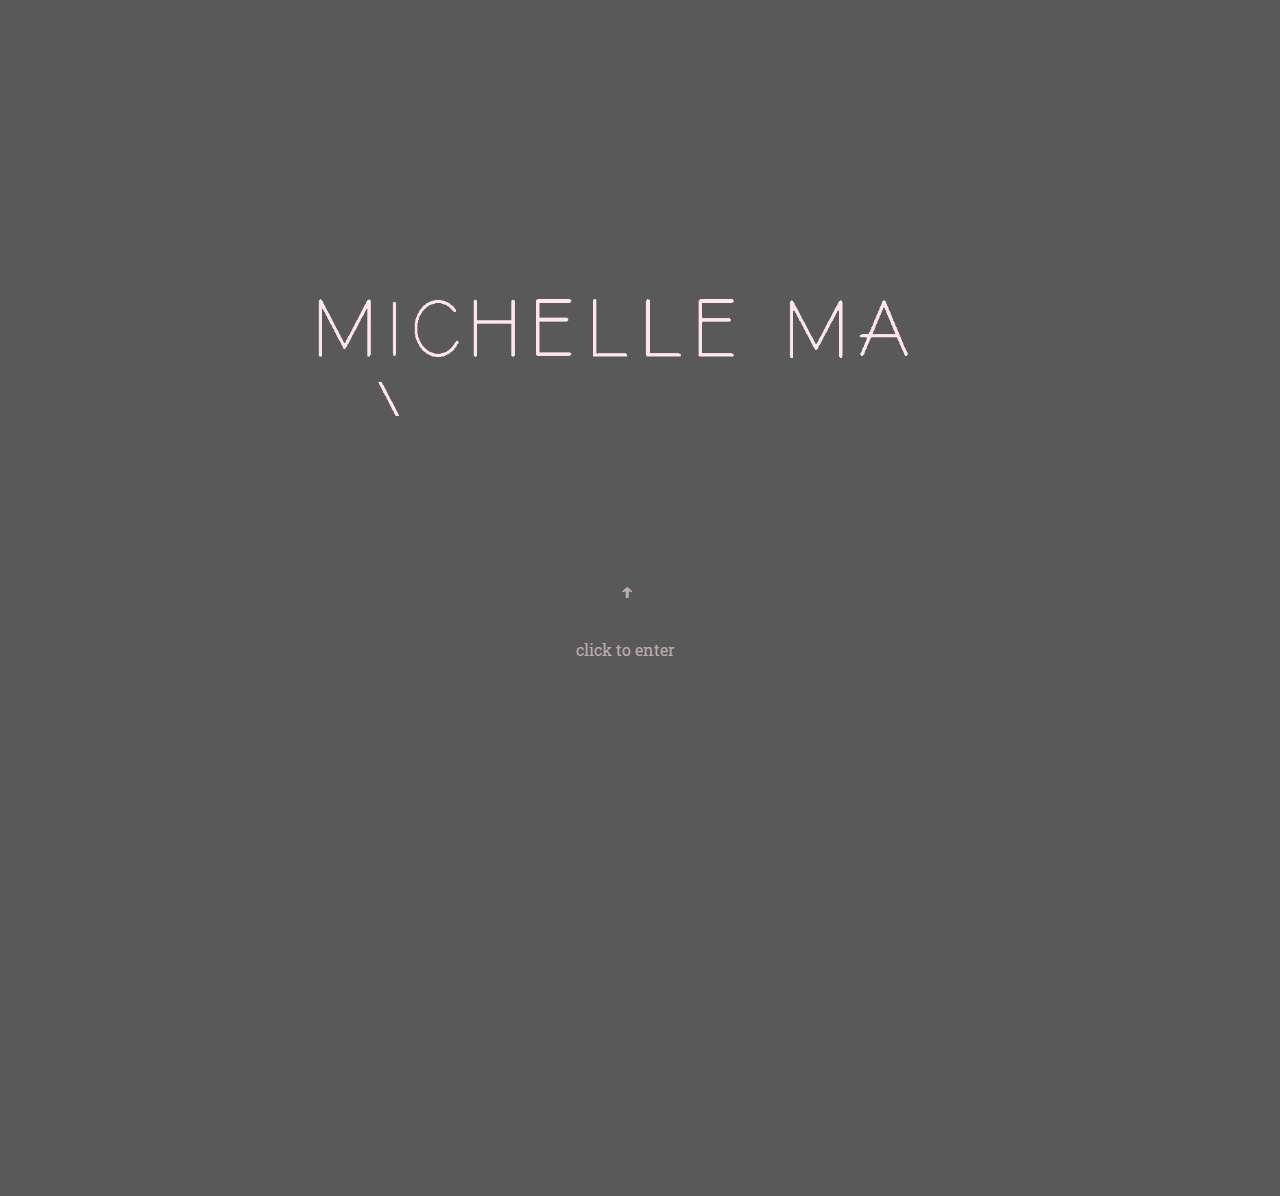
<file: index.html>
<!DOCTYPE html>
<html>
<head>
	<title>Home | Michelle Ma</title>
	<meta charset="utf-8">
	<meta name="viewport" content="width=device-width, initial-scale=1.0">

	<link rel="stylesheet" href="css/1home.css">
	<link href="https://unpkg.com/aos@2.3.1/dist/aos.css" rel="stylesheet">
	
	<link href="https://fonts.googleapis.com/css?family=Cinzel|Lovers+Quarrel|Roboto+Slab:100" rel="stylesheet">
</head>
<body>
	<div id="welcome">
		<img id="gif" src="0animation.gif">

		<div class="text">
			<span id="arrow"> &#846; </span>
		</div>

		<div class="text" id="click"> 
			click to enter 
		</div>
	</div>  <!-- end of welcome -->

	<div id="header">
		<img id="home-logo" src="images/final_logo.png">

		<div id="tabs">
			<img id="mobileMenu" src="images/mobileMenu.png">
			<ul id="tabs-ul">
				<li id="home-tab"><a href="index.html"> Home </a></li>
				<li id="about-tab"><a href="2about.html"> About </a></li>
				<div id="portfolio">
					<li id="portfolio-tab"><a href="3all.html"> Portfolio </a>
					</li>
				</div>
				<li id="resume-tab"><a href="4resume.html"> Resume </a></li>
				<li id="contact-tab"><a href="5contact.html"> Contact </a></li>
			</ul>
		</div> <!-- end of tabs -->
	</div> <!-- end of header-->

<!-- ALL CONTENT -->
	<div id="all">
		<div class="parallax"></div>
		
		<div data-aos="fade-up" class="text" id="welcome-msg">
			Hi there, I'm Michelle Ma and welcome to my website!
		</div>

		<div class="text dash" id="welcome-dash">&mdash;</div>

		<div data-aos="zoom-in-up" class="text" id="welcome-body">
			With my Business Administration major and Web Technology and Applications minor, I wanted to integrate my front-end developing skills and my consumer-centric mindset.
			<br><br>
			I built this personal website by myself using HTML, CSS, Javascript, jQuery and Sass. It showcases a collection of my past works in design, marketing proposals, data analytics and so on.  
			<br><br>
			Feel free to browse around  to learn more about me!
		</div>

		<div class="text dash">&mdash;</div>

		<div data-aos="fade-up" class="text" id="welcome-connect">
			Connect with Me!
		</div>

		<div data-aos="fade-up" id="connect">
			<img class="connect-icons" id="email" src="images/email.png">

			<img class="connect-icons" id="linkedin" src="images/linkedin.png">
			
			<div class="text" id="connect-info">
				<a class="connect-info" id="connect-info1" href="mailto:hsinyuma@usc.edu">hsinyuma@usc.edu</a>
				<br>
				<a class="connect-info" id="connect-info2" href="www.linkedin.com/in/michelle-ma-905b3711b/">www.linkedin.com/in/michelle-ma-905b3711b/</a>
			</div>
		</div>

	</div> <!-- end of ALL CONTENT -->

	<script src="jquery-3.2.1.min.js"></script>
	<script src="0header.js"></script>
	<script src="https://unpkg.com/aos@2.3.1/dist/aos.js"></script>

	<script>
		// welcome dissolves
		document.querySelector("#gif").onclick = function() {
			document.querySelector("body").style.overflow = "visible";
			document.querySelector("#welcome").classList.add("fadeOut");
			document.querySelector("#welcome").style.zIndex = -99;
			document.querySelector("body").style.backgroundColor = "#ffe6ea";
			document.querySelector("#all").style.opacity = 1;
		}

		// Current tab
		document.querySelector("#home-tab").style.fontWeight = "bold";
		document.querySelector("#home-tab").onmouseenter = function() {
			document.querySelector("#home-tab").style.backgroundColor = "inherit";
			document.querySelector("#home-tab a").style.cursor = "default";
		}

		// Connect
		document.querySelector(".connect-icons").onmouseenter = function() {
			document.querySelector(".connect-info").style.textDecoration = "underline";
		}
		document.querySelector(".connect-icons").onmouseleave = function() {
			document.querySelector(".connect-info").style.textDecoration = "none";
		}
		document.querySelector("#linkedin").onmouseenter = function() {
			document.querySelector("#connect-info2").style.textDecoration = "underline";
		}
		document.querySelector("#linkedin").onmouseleave = function() {
			document.querySelector("#connect-info2").style.textDecoration = "none";
		}

		
		// AOS plugin
		AOS.init();
	</script>
</body>
</html>
</file>
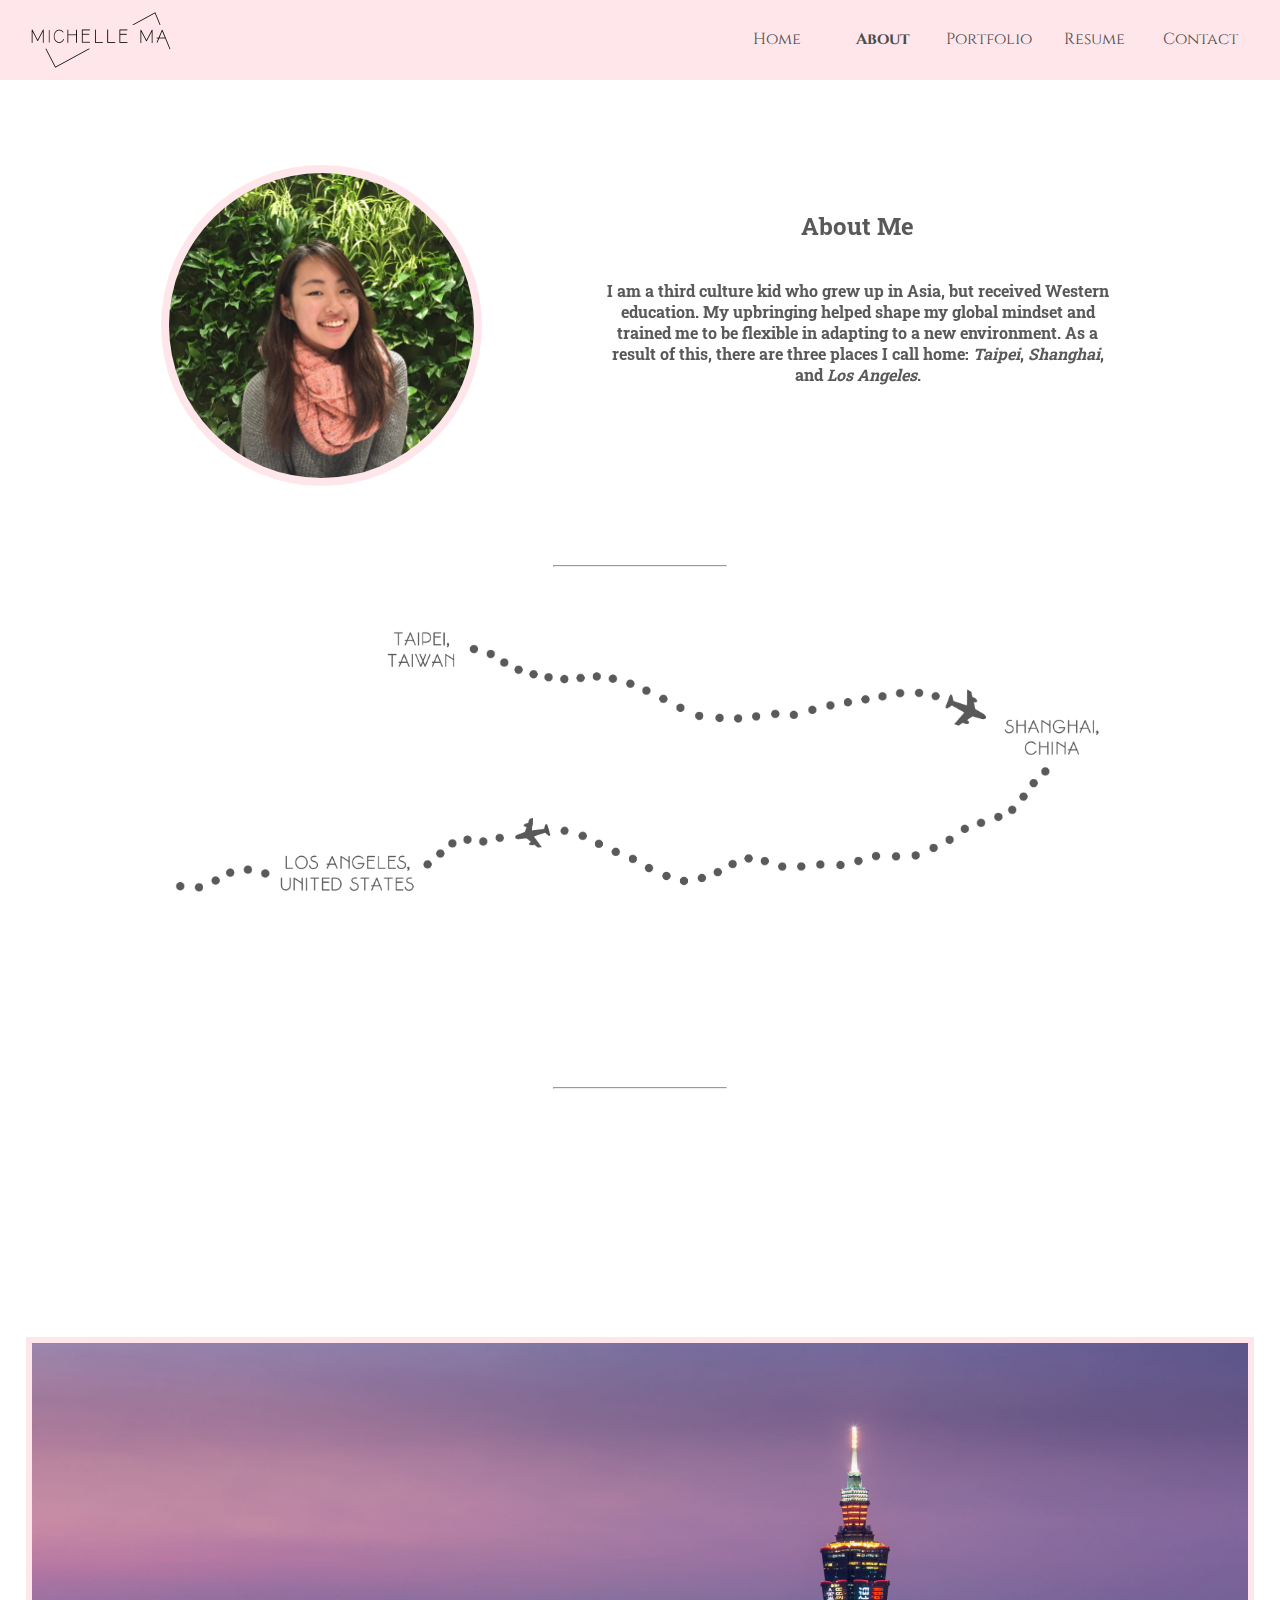
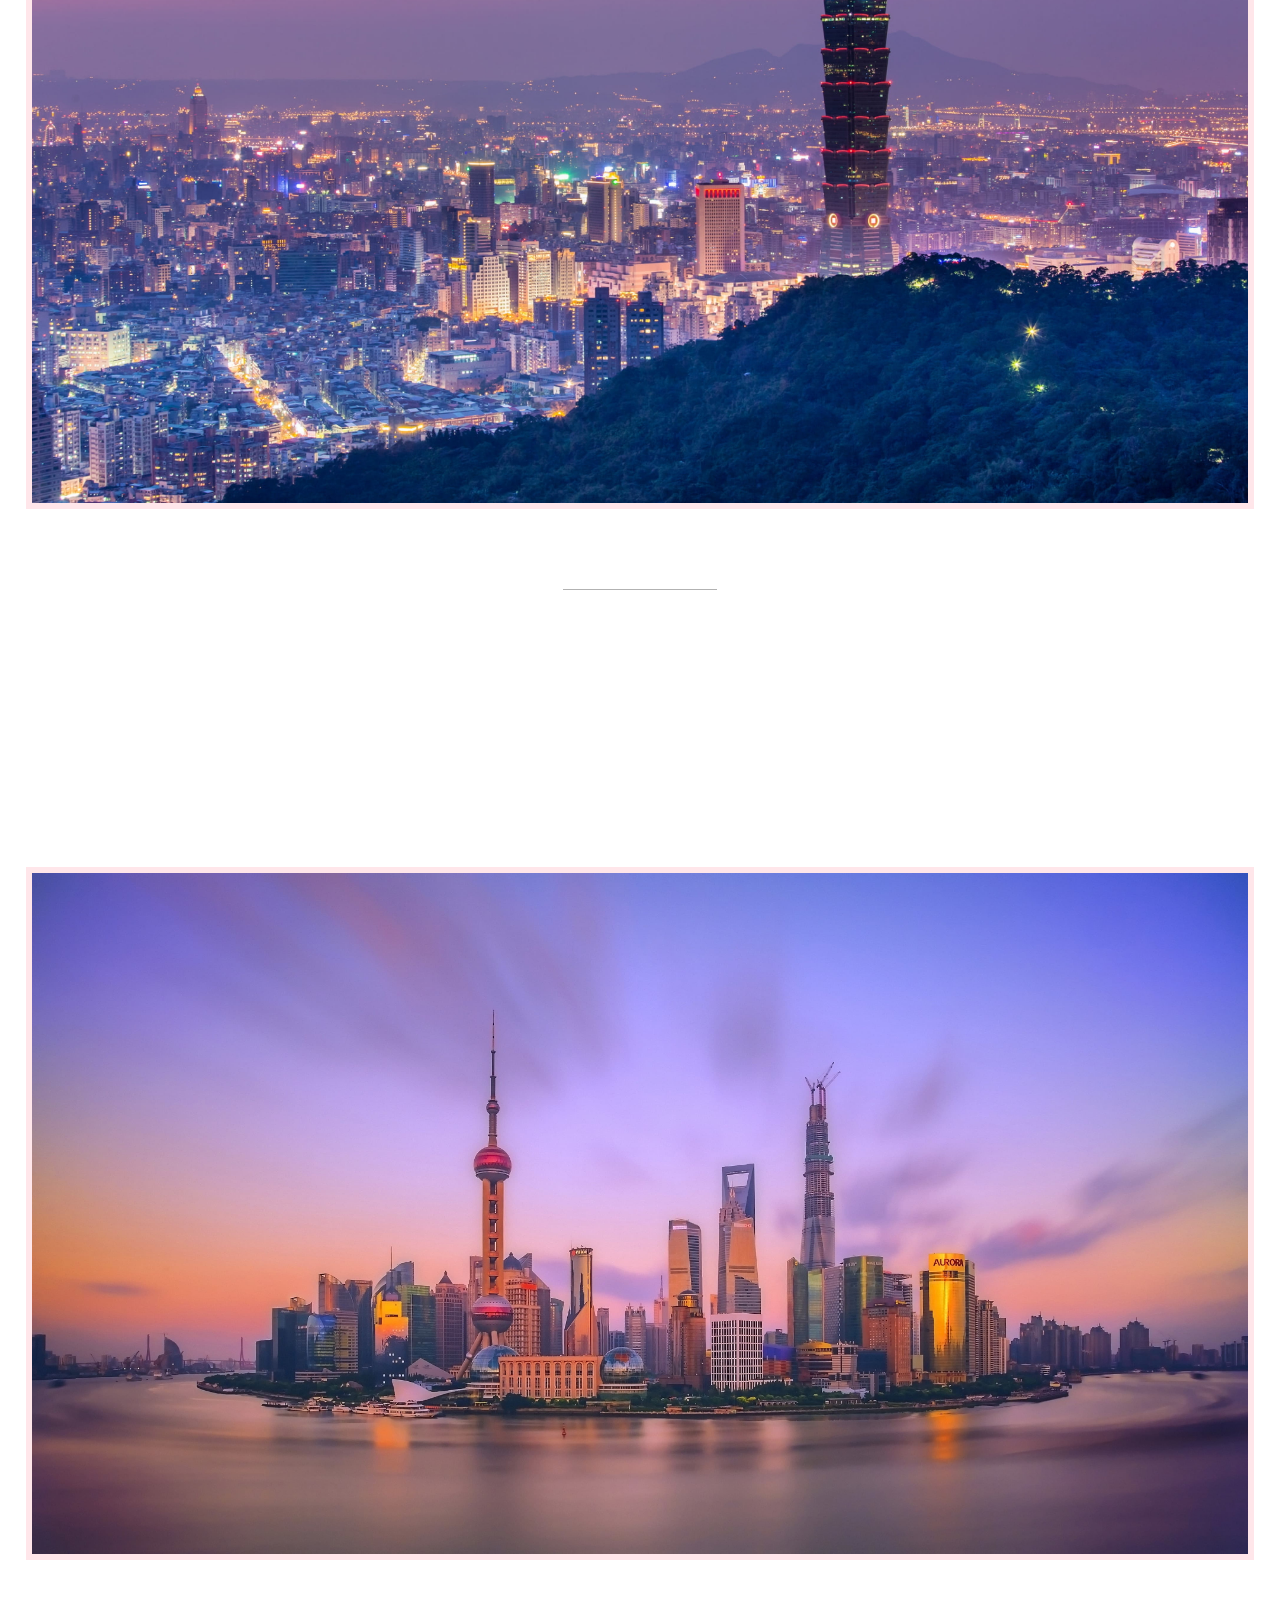
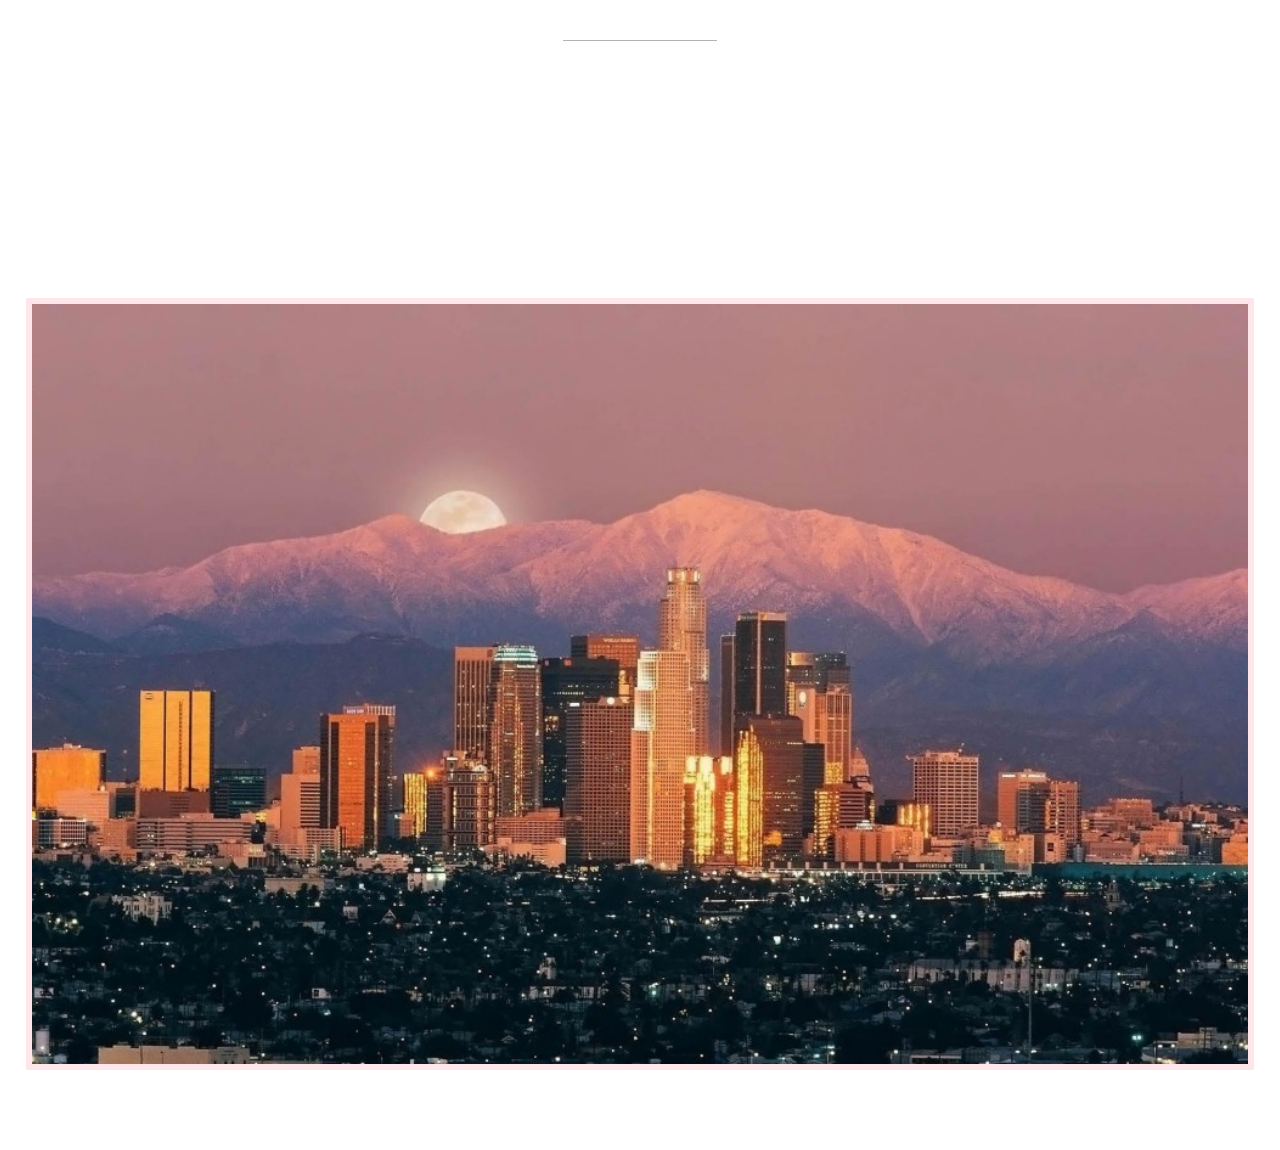
<file: 2about.html>
<!DOCTYPE html>
<html>
<head>
	<title>About | Michelle Ma Portfolio</title>
	<meta charset="utf-8">
	<meta name="viewport" content="width=device-width, initial-scale=1.0">

	<link rel="stylesheet" href="css/2about.css">
	<link href="https://unpkg.com/aos@2.3.1/dist/aos.css" rel="stylesheet">
	
	<link href="https://fonts.googleapis.com/css?family=Cinzel|Lovers+Quarrel|Roboto+Slab:100" rel="stylesheet">
</head>
<body>
	<div id="header">
		<img id="home-logo" src="images/final_logo.png">

		<div id="tabs">
			<img id="mobileMenu" src="images/mobileMenu.png">
			<ul id="tabs-ul">
				<li id="home-tab"><a href="index.html"> Home </a></li>
				<li id="about-tab"><a href="2about.html"> About </a></li>
				<div id="portfolio">
					<li id="portfolio-tab"><a href="3all.html"> Portfolio </a>
					</li>
				</div>
				<li id="resume-tab"><a href="4resume.html"> Resume </a></li>
				<li id="contact-tab"><a href="5contact.html"> Contact </a></li>
			</ul>
		</div> <!-- end of tabs -->
	</div> <!-- end of header-->

<!-- ALL CONTENT -->
	<div id="all">
		<div id="intro" class="container">
			<img id="dp" src="images/2dp.jpg">

			<h2 data-aos="zoom-in-up" data-aos-duration="600">About Me</h2>

			<p class="paragraph" data-aos="zoom-in-up" data-aos-offset="280" data-aos-duration="1200">
				I am a third culture kid who grew up in Asia, but received Western education. My upbringing helped shape my global mindset and trained me to be flexible in adapting to a new environment. As a result of this, there are three places I call home: <i>Taipei</i>, <i>Shanghai</i>, and <i>Los Angeles</i>. 
			</p>

			<div class="hr" id="hr1"><hr></div>

			<div id="about-img-div">
				<img id="about-img" src="images/2about.png">
				<div class="blocks" id="tw-block"></div>
				<div class="blocks" id="sh-block"></div>
				<div class="blocks" id="la-block"></div>

				<p id="click" data-aos="fade-up" data-aos-duration="800">Click on a location above or scroll dodwn to learn more about my background!</p>
			</div>

			<div class="hr" id="hr2"><hr></div>
		</div>
		<div id="background">
			<div class="empty" id="tw-empty"></div>
			<div class="background-class" id="tw-backgruond">
				<h4 data-aos="zoom-in-up">Taipei, Taiwan</h4>
				<p class="paragraph" id="taiwan" data-aos="zoom-in-up" data-aos-delay="200">
					I am full Taiwanese! 
					<br><br>
					Born and raised in Taipei for the first nine years of my life, Taiwan is where I call home! Even though my time there was short, I was fully immersed in the culture. 
					<br><br>
					Ever since I moved, the thing I missed the most, other than my family, is the food. From night market street foods to other traditional dishes, Taiwan is the go-to place if you want good food without breaking the bank. 
				</p>
				<img class="cities" src="images/tw.JPG">
			</div>

			<div class="empty" id="sh-empty"><hr></div>
			<div class="background-class">
				<h4 data-aos="zoom-in-up">Shanghai, China</h4>
				<p class="paragraph" id="shanghai" data-aos="zoom-in-up" data-aos-delay="200">
					When I was nine, my family moved to Shanghai. This was the first big change in my life. Not only did I have to start over in a new country, but transitioning to an all-English school and environment was even harder. 
					<br><br>
					Although it was challenging, it helped me grow as a person. Within the international schools I attended, I met people from all over the world and developed a global perspective that now sets me apart from others.  
				</p>
				<img class="cities" src="images/sh.JPG">
			</div>

			<div class="empty" id="la-empty"><hr></div>
			<div class="background-class">
				<h4 data-aos="zoom-in-up">Los Angeles, California</h4>
				<p class="paragraph" id="los-angeles" data-aos="zoom-in-up" data-aos-delay="200">
					For college, I moved across the world to sunny California for USC. Going into my fourth year, I'm still loving the warm weather, diverse culture and endless advertures every single day.
					<br><br>
					Can't wait to see where the next chapter of my life will take me!
				</p>
				<img class="cities" src="images/la.jpg">
			</div>
		</div>
	</div> <!-- end of ALL CONTENT -->

	<script src="jquery-3.2.1.min.js"></script>
	<script src="0header.js"></script>
	<script src="force-js-master/src/force.js" type="text/javascript"></script>
	<script src="https://unpkg.com/aos@2.3.1/dist/aos.js"></script>

	<script>
		// Current tab
		document.querySelector("#about-tab").style.fontWeight = "bold";
		document.querySelector("#about-tab").onmouseenter = function() {
			document.querySelector("#about-tab").style.backgroundColor = "inherit";
			document.querySelector("#about-tab a").style.cursor = "default";
		}

		// Force Plugin - about image
		var tw = document.querySelector("#tw-empty");
		document.querySelector("#tw-block").onclick = function() {
			force.jump(tw);
		}

		var sh = document.querySelector("#sh-empty");
		document.querySelector("#sh-block").onclick = function() {
			force.jump(sh);
		}

		var la = document.querySelector("#la-empty");
		document.querySelector("#la-block").onclick = function() {
			force.jump(la);
		}

		
		// AOS plugin
		AOS.init();
	</script>

</body>
</html>
</file>
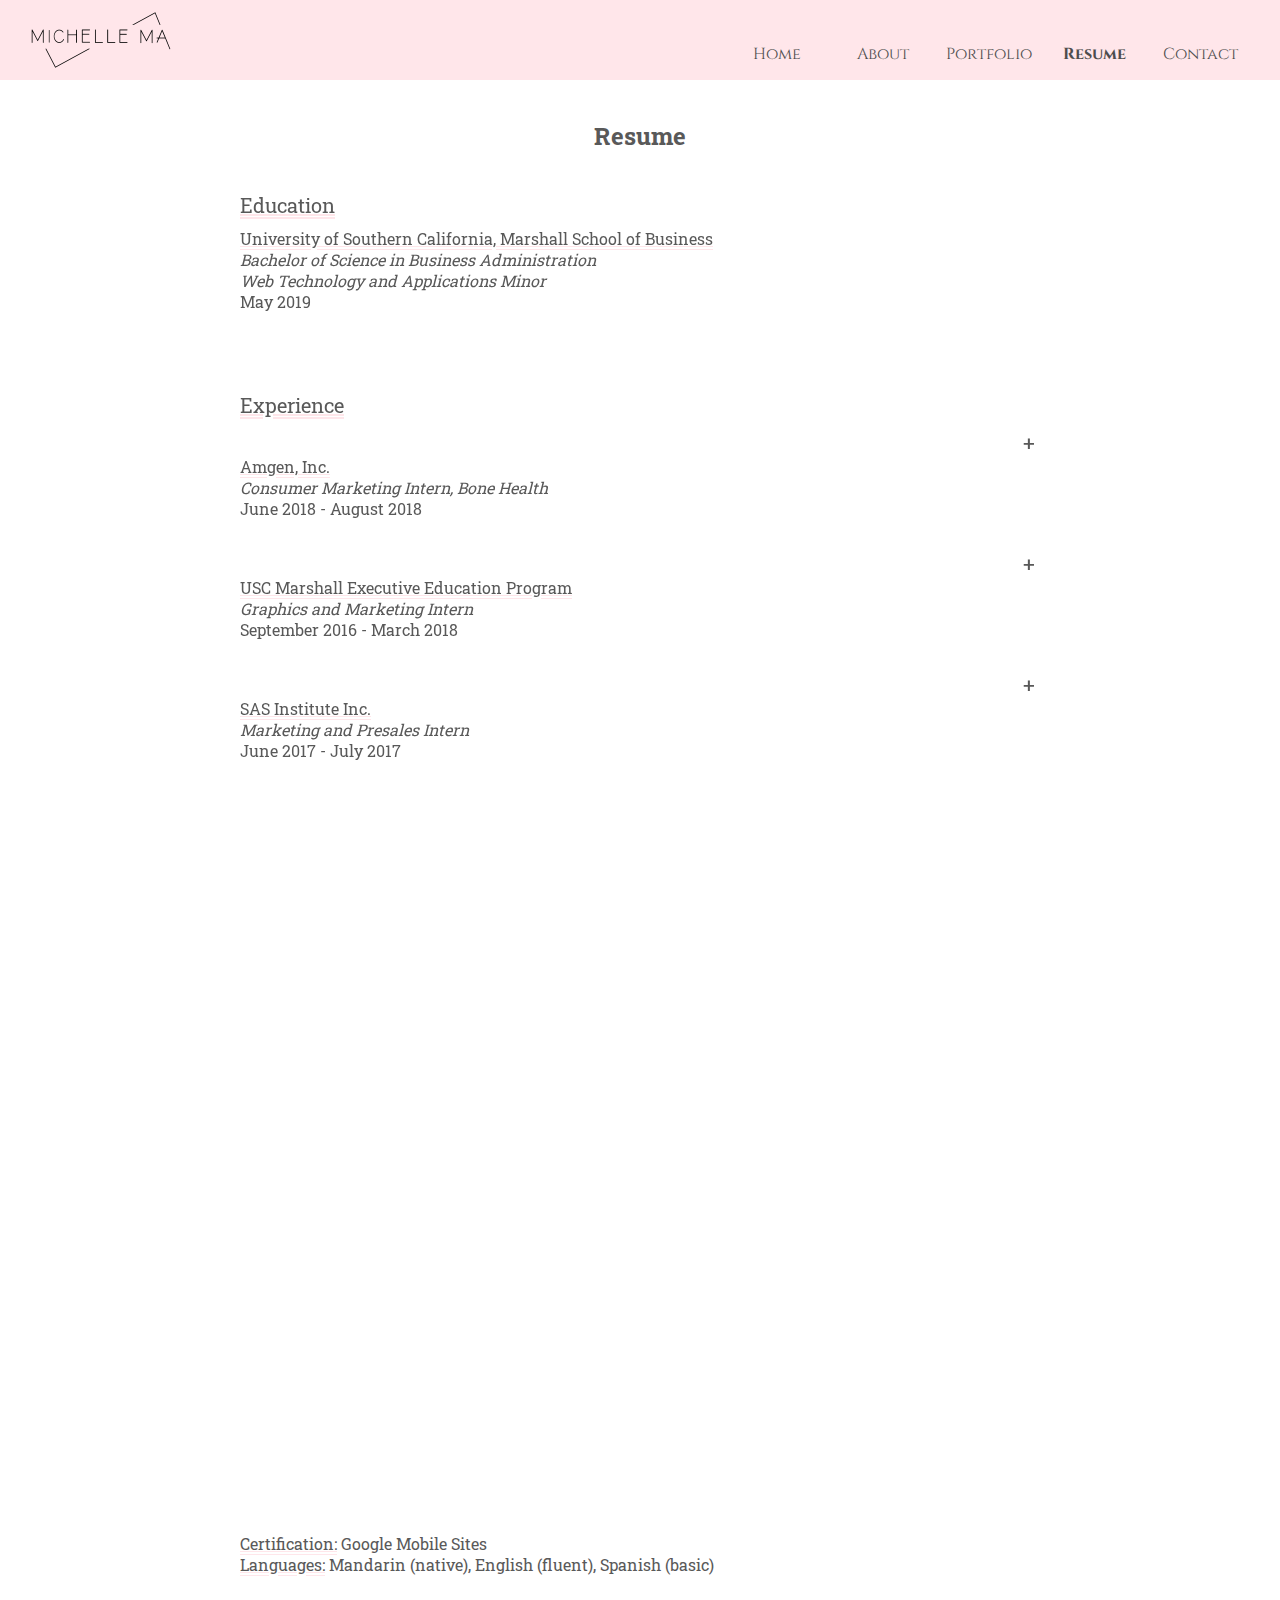
<file: 4resume.html>
<!DOCTYPE html>
<html lang="en">
<head>
	<title>Resume | Michelle Ma Portfolio</title>
	<meta charset="utf-8">
	<meta name="viewport" content="width=device-width, initial-scale=1.0">

	<link rel="stylesheet" href="https://stackpath.bootstrapcdn.com/bootstrap/4.1.3/css/bootstrap.min.css" integrity="sha384-MCw98/SFnGE8fJT3GXwEOngsV7Zt27NXFoaoApmYm81iuXoPkFOJwJ8ERdknLPMO" crossorigin="anonymous">
	<link rel="stylesheet" href="css/4resume.css">
	<link href="https://unpkg.com/aos@2.3.1/dist/aos.css" rel="stylesheet">

	<link href="https://fonts.googleapis.com/css?family=Cinzel|Lovers+Quarrel|Roboto+Slab:100" rel="stylesheet">
</head>

<body>
	<div id="header">
		<img id="home-logo" src="images/final_logo.png">

		<div id="tabs">
			<img id="mobileMenu" src="images/mobileMenu.png">
			<ul id="tabs-ul" style="top: 15px;">
				<li id="home-tab"><a href="index.html"> Home </a></li>
				<li id="about-tab"><a href="2about.html"> About </a></li>
				<div id="portfolio">
					<li id="portfolio-tab"><a href="3all.html"> Portfolio </a>
					</li>
				</div>
				<li id="resume-tab"><a href="4resume.html"> Resume </a></li>
				<li id="contact-tab"><a href="5contact.html"> Contact </a></li>
			</ul>
		</div> <!-- end of tabs -->
	</div> <!-- end of header-->

<!-- ALL CONTENT -->
	<div class="container" id="all" >
		<h2> Resume </h2>

		<div class="row" data-aos="fade-up" data-aos-offset="100" data-aos-delay="50">
			<div class="title col-md-3">
				Education
			</div>
			<div class="text col-11 col-sm-9">
				<span class="underline">University of Southern California, Marshall School of Business</span>
				<br>
				<i>Bachelor of Science in Business Administration</i>
				<br>
				<i>Web Technology and Applications Minor</i>
				<br>
				May 2019
			</div>
		</div>

		<div class="row" data-aos="fade-up" data-aos-delay="250">
			<div class="title col-12 col-md-2">
				Experience
			</div>
			<div class="plus col-1 col-md-1" id="plus1">
				<span>&#43;</span>
			</div>
			<div class="text col-11 col-sm-9">
				<span class="click" id="click1">
					<span class="underline" id="underline1">Amgen, Inc.</span>
					<br>
					<i>Consumer Marketing Intern, Bone Health</i>
					<br>
					June 2018 - August 2018
					<br>
				</span>
				<ul class="expand" id="expand1">
					<li>Researched and analyzed 20+ disease state education websites based on content, call-to-action, navigation and design</li>
					<li>Synthesized relevant concepts from workshops and implemented them into the website design process</li>
					<li>Recommended actionable plans to drive features of future website to increase osteoporosis diagnosis and treatment rates</li>
					<li>Designed an interactive mobile website prototype using Sketch to model for future osteoporosis education website</li>
				</ul>
			</div>

			<div class="title col-12 col-md-2"></div>
			<div class="plus col-1 col-md-1" id="plus2">
				<span>&#43;</span>
			</div>
			<div class="text col-11 col-sm-9">
				<span class="click" id="click2">
					<span class="underline" id="underline2">USC Marshall Executive Education Program</span>
					<br>
					<i>Graphics and Marketing Intern</i>
					<br>
					September 2016 - March 2018
					<br>
				</span>
				<ul class="expand" id="expand2">
					<li>Created marketing materials using Adobe InDesign for 4 main programs (i.e. Master of Business for Veterans) and 20+ courses to attract more students and to increase enrollment rate</li>
					<li>Archived over 1000 current and potential’ contacts of clients through Salesforce for networking and recruiting purposes</li>
				</ul>
			</div>

			<div class="title col-12 col-md-2"></div>
			<div class="plus col-1 col-md-1" id="plus3">
				<span>&#43;</span>
			</div>
			<div class="text col-11 col-sm-9">
				<span class="click" id="click3">
					<span class="underline">SAS Institute Inc.</span>
					<br>
					<i>Marketing and Presales Intern</i>
					<br>
					June 2017 - July 2017
					<br>
				</span>
				<ul class="expand" id="expand3">
					<li>Analyzed over 1500 reviews on Trip Advisor using 3 SAS software to identify ongoing trends and give recommendations</li>
					<li>Facilitated media coverage and exclusive interviews in an annual knowledge sharing event with over 400 clients</li>
					<li>Engaged with 500+ clients through social media postings and promotions</li>
				</ul>
			</div>
		</div>
		<div class="row" data-aos="fade-up">
			<div class="title col-12 col-md-2">
				Leadership
			</div>
			<div class="plus col-1 col-md-1" id="plus4">
				<span>&#43;</span>
			</div>
			<div class="text col-11 col-sm-9">
				<span class="click" id="click4">
					<span class="underline">Taiwanese American Organization</span>
					<br>
					<i>President</i>
					<br>
					August 2018 - Present
					<br>
				</span>
				<ul class="expand" id="expand4">
					<li>Lead weekly board meetings with a cross-functional team of 13 to plan for future events</li>
					<li>Educate and celebrate Taiwanese culture with an average of 80 members through biweekly social or cultural events</li>
				</ul>
			</div>
			
			<div class="title col-12 col-md-2"></div>
			<div class="plus col-1 col-md-1" id="plus5">
				<span>&#43;</span>
			</div>
			<div class="text col-11 col-sm-9">
				<span class="click" id="click5">
					<span class="underline">Taiwanese American Organization</span>
					<br>
					<i>Director of Fundraising and Sponsorship</i>
					<br>
					August 2016 - May 2018
					<br>
				</span>
				<ul class="expand" id="expand5">
					<li>Negotiated with and secured a total of 20 sponsors for over 10 col-mdlaborations each year</li>
					<li>Attracted over 60 new members every year with sponsors, profiting over $3000 from membership dues</li>
				</ul>
			</div>

			<div class="title col-12 col-md-2"></div>
			<div class="plus col-1 col-md-1" id="plus6">
				<span>&#43;</span>
			</div>
			<div class="text col-11 col-sm-9">
				<span class="click" id="click6">
					<span class="underline">Asian American Tutorial Project</span>
					<br>
					<i>Director of Finance</i>
					<br>
					August 2016 - Present
					<br>
				</span>
				<ul class="expand" id="expand6">
					<li>Tutor elementary students English reading comprehension and math during weekly Saturday visits in LA’s Chinatown</li>
					<li>Cooperate with 45 directors across 3 universities to manage 160 members and students, and $12,000+ in shared budget</li>
					<li>Increase project funds by 250% within a year to fund workshops and transportations</li>
				</ul>
			</div>
		</div>
		<div class="row" id="row-skills" data-aos="fade-up">
			<div class="title col-12 col-md-2">
				Skills
			</div>
			<div class="plus col-1 col-md-1" id="plus7">
				<span>&#43;</span>
			</div>
			<div class="text col-11 col-md-2">
				<span class="click" id="click7">
					<span class="underline">Coding</span>
				</span>
				<br>
				<span class="expand" id="expand7">
					SQL
					<br>
					PHP
					<br>
					HTML
					<br>
					CSS
					<br>
					JavaScript
					<br>
					jQuery
					<br>
					Java
				</span>
			</div>
			<div class="plus col-1 col-md-1" id="plus8">
				<span>&#43;</span>
			</div>
			<div class="text col-11 col-md-2">
				<span class="click" id="click8">
					<span class="underline">Data Analytics</span>
				</span>
				<br>
				<span class="expand" id="expand8">
					Google Analytics
					<br>
					Qualtrics
					<br>
					Salesforce
					<br>
					SAS Enterprise Guide
					<br>
					SAS Visual Analytics
					<br>
					SAS Text Minder
					<br>
					SAS JMP
				</span>
			</div>
			<div class="plus col-1 col-md-1" id="plus9">
				<span>&#43;</span>
			</div>
			<div class="text col-11 col-md-2">
				<span class="click" id="click9">
					<span class="underline">Design</span>
				</span>
				<br>
				<span class="expand" id="expand9">
					Adobe Photoshop
					<br>
					Adobe Illustrator
					<br>
					Adobe InDesign
					<br>
					Sketch
				</span>
			</div>
		</div>
		<div class="row" style="margin-top:-30px;">
			<div class="col-md-3"></div>
			<div class="text col-11 col-sm-9">
				<span class="underline">Certification:</span> Google Mobile Sites
				<br>
				<span class="underline">Languages:</span> Mandarin (native), English (fluent), Spanish (basic)
			</div>
		</div>


	<script src="jquery-3.2.1.min.js"></script>
	<script src="0header.js"></script>
	<script src="https://unpkg.com/aos@2.3.1/dist/aos.js"></script>

	<script>
		// Current tab
		document.querySelector("#resume-tab").style.fontWeight = "bold";
		document.querySelector("#resume-tab").onmouseenter = function() {
			document.querySelector("#resume-tab").style.backgroundcolor = "inherit";
			document.querySelector("#resume-tab a").style.cursor = "default";
		}

		// Toggle description
		$("#click1, #plus1").on( "click", function() {
			$("#expand1").slideToggle();
		});
		$("#click2, #plus2").on( "click", function() {
			$("#expand2").slideToggle();
		});
		$("#click3, #plus3").on( "click", function() {
			$("#expand3").slideToggle();
		});
		$("#click4, #plus4").on( "click", function() {
			$("#expand4").slideToggle();
		});
		$("#click5, #plus5").on( "click", function() {
			$("#expand5").slideToggle();
		});
		$("#click6, #plus6").on( "click", function() {
			$("#expand6").slideToggle();
		});
		$("#click7, #plus7").on( "click", function() {
			$("#expand7").slideToggle();
		});
		$("#click8, #plus8").on( "click", function() {
			$("#expand8").slideToggle();
		});
		$("#click9, #plus9").on( "click", function() {
			$("#expand9").slideToggle();
		});

		
		// AOS plugin
		AOS.init();
	</script>
</body>
</html>
</file>
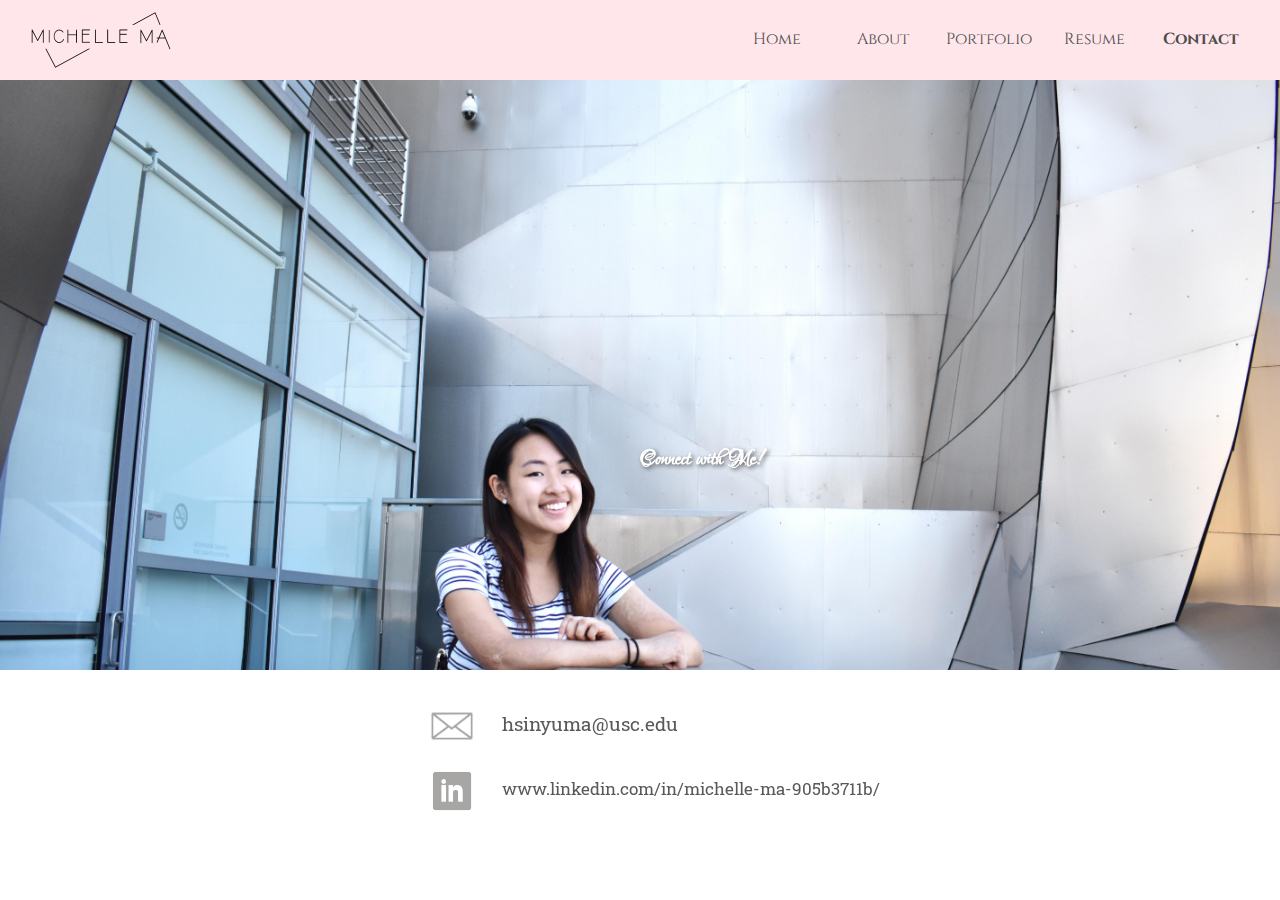
<file: 5contact.html>
<!DOCTYPE html>
<html>
<head>
	<title>Contact | Michelle Ma Portfolio</title>
	<meta name="viewport" content="width=device-width, initial-scale=1.0">

	<link rel="stylesheet" href="css/5contact.css">
	<link href="https://unpkg.com/aos@2.3.1/dist/aos.css" rel="stylesheet">

	<link href="https://fonts.googleapis.com/css?family=Cinzel|Lovers+Quarrel|Roboto+Slab:100" rel="stylesheet">
</head>

<body>
	<div id="header">
		<img id="home-logo" src="images/final_logo.png">

		<div id="tabs">
			<img id="mobileMenu" src="images/mobileMenu.png">
			<ul id="tabs-ul">
				<li id="home-tab"><a href="index.html"> Home </a></li>
				<li id="about-tab"><a href="2about.html"> About </a></li>
				<div id="portfolio">
					<li id="portfolio-tab"><a href="3all.html"> Portfolio </a>
					</li>
				</div>
				<li id="resume-tab"><a href="4resume.html"> Resume </a></li>
				<li id="contact-tab"><a href="5contact.html"> Contact </a></li>
			</ul>
		</div> <!-- end of tabs -->
	</div> <!-- end of header-->

<!-- ALL CONTENT -->
	<div id="all">
		<div class="parallax"></div>
		<h2 data-aos="zoom-in-left" data-aos-duration="1000" data-aos-delay="400">Connect with Me!</h2>

		<div id="connect">
			<div data-aos="fade-left" id="section-email" class="section">
				<img class="connect-icons" id="email" src="images/email.png">
				<a class="connect-info" id="connect-info1" href="mailto:hsinyuma@usc.edu">hsinyuma@usc.edu</a>
			</div>
			<div data-aos="fade-left" data-aos-offset="10" id="section-linkedin" class="section">
				<img class="connect-icons" id="linkedin" src="images/linkedin.png">
				<a class="connect-info" id="connect-info2" href="www.linkedin.com/in/michelle-ma-905b3711b/">www.linkedin.com/in/michelle-ma-905b3711b/</a>
			</div>
		</div>	
	</div>	

	<script src="jquery-3.2.1.min.js"></script>
	<script src="0header.js"></script>
	<script src="https://unpkg.com/aos@2.3.1/dist/aos.js"></script>

	<script>
		// Current tab
		document.querySelector("#contact-tab").style.fontWeight = "bold";
		document.querySelector("#contact-tab").onmouseenter = function() {
			document.querySelector("#contact-tab").style.backgroundColor = "inherit";
			document.querySelector("#contact-tab a").style.cursor = "default";
		}

		document.querySelector("#email").onmouseenter = function() {
			document.querySelector("#connect-info1").style.textDecoration = "underline";
		}
		document.querySelector("#email").onmouseleave = function() {
			document.querySelector("#connect-info1").style.textDecoration = "none";
		}
		document.querySelector("#linkedin").onmouseenter = function() {
			document.querySelector("#connect-info2").style.textDecoration = "underline";
		}
		document.querySelector("#linkedin").onmouseleave = function() {
			document.querySelector("#connect-info2").style.textDecoration = "none";
		}

		
		// AOS plugin
		AOS.init();
	</script>
</body>
</html>
</file>
<file: css/1home.css>
#header{background-color:#ffe6ea;width:100%;height:80px;position:fixed;top:0;z-index:2}#home-logo{width:150px;position:absolute;left:2%;top:10px}#tabs #mobileMenu{width:40px;padding:8px;position:absolute;right:4%;top:18px}#tabs #mobileMenu:hover{background-color:white;cursor:pointer}#tabs #tabs-ul{background-color:rgba(250,250,250,0.85);font-family:'Cinzel', serif;width:100%;text-align:center;list-style:none;padding:0;position:absolute;top:64px;left:1000px;transition:all 0.5s ease-in-out}#tabs #tabs-ul a{color:#4d4d4d;width:20%;text-decoration:none;display:block;padding:2% 0%;float:left}#tabs #tabs-ul li:hover,#tabs #tabs-ul a:hover{background-color:rgba(217,217,217,0.8)}#tabs #tabs-ul #subtabs{display:none}.slideIn{transform:translate(-1000px, 0px)}@media (min-width: 992px){#mobileMenu{display:none}#tabs #tabs-ul{background-color:transparent;max-width:600px;position:absolute;top:0px;left:auto;right:-3%}#tabs #tabs-ul li{padding-left:1%;padding-right:1%}#tabs #tabs-ul a{width:18%}#tabs #tabs-ul li:hover,#tabs #tabs-ul a:hover{background-color:rgba(250,250,250,0.8)}#tabs #tabs-ul #portfolio-tab{position:relative}#tabs #tabs-ul #portfolio-tab #subtabs{background-color:rgba(250,250,250,0.9);padding-top:20px;position:absolute;top:45px;left:218px}#tabs #tabs-ul #portfolio-tab #subtabs ul{list-style:none;padding:0}#tabs #tabs-ul #portfolio-tab #subtabs ul li{max-width:106px;height:30px;text-align:center;padding-top:5px}#tabs #tabs-ul #portfolio-tab #subtabs ul a{width:100%}#tabs #tabs-ul #portfolio-tab #subtabs li:nth-child(2){height:50px}#tabs #tabs-ul #portfolio-tab:hover #subtabs{display:flex}#tabs #tabs-ul .subtabs:hover,#tabs #tabs-ul .subtabs:hover a{background-color:rgba(217,217,217,0.8)}}body{height:100%;overflow:hidden}#welcome{background-color:#595959;width:100%;height:100%;overflow:auto;display:block;position:absolute;left:0;top:0;z-index:99}#welcome #gif{width:70%;display:block;padding:2% 1%;position:absolute;left:14%;top:28%}#welcome #gif:hover{background-color:#808080;cursor:pointer}#welcome .text{color:#ffe6ea;opacity:0.6}#welcome #arrow{font-size:45pt;position:absolute;left:50%;top:50%}#welcome #click{font-family:"Roboto Slab",serif;font-size:12pt;position:absolute;left:42%;top:62%}#welcome #click:hover{cursor:pointer}.fadeOut{transition:all 1s ease-in-out;opacity:0}body{background-color:#595959;color:#595959;padding:0;margin:0}#all{margin-top:80px;margin-bottom:150px;position:relative;opacity:0}#all .parallax{background-image:url("../images/1welcome.jpg");height:500px;background-attachment:fixed;background-position:center;background-repeat:no-repeat;background-size:cover}#all .text{font-family:"Roboto Slab",serif;text-align:center}#all .dash{padding:10px 0px}#all #welcome-msg{font-size:14pt;padding:30px 30px 15px 30px}#all #welcome-body{font-size:11pt;max-width:85%;margin:auto;padding:15px 30px}#all #welcome-connect{font-size:14pt;padding:10px 0px}#all #connect{max-width:100%;height:30px;position:relative}#all #connect .connect-icons{max-width:12%;border-radius:50%;position:absolute;top:0%}#all #connect .connect-icons:nth-child(1){left:36%}#all #connect .connect-icons:nth-child(2){left:51%}#all #connect #connect-info{margin-left:auto;margin-right:auto;padding-top:13%}#all #connect #connect-info a{color:#595959;text-decoration:none}#all #connect .connect-icons:hover{transition:all 0.5s ease-in-out;transform:rotate(360deg);filter:drop-shadow(0 0 30px #ff002b)}@media (min-width: 767px){#welcome #gif{top:21%}#welcome #arrow{top:56%}#welcome #click{top:68%;left:45%}#all .parallax{background-image:url("../images/1welcome_doodled1.jpg");height:620px}#all #welcome-msg{visibility:hidden}#all #welcome-dash{display:none}#all #welcome-body{max-width:80%;margin-top:-50px}#all #connect{max-width:60%;margin-left:27%;margin-right:25%}#all #connect .connect-icons{max-width:16%}#all #connect .connect-icons:nth-child(1){left:32%}#all #connect .connect-icons:nth-child(2){left:50%}#all #connect #connect-info{padding-top:18%}}@media (min-width: 992px){#welcome #gif{max-width:650px;top:21%;left:22%}#welcome #arrow{top:59%;left:49%}#welcome #click{top:71%;left:45%}#all .parallax{background-image:url("../images/1welcome_doodled2.jpg")}#all #welcome-body{padding-top:20px}#all #connect .connect-icons{max-width:12%}#all #connect .connect-icons:nth-child(1){left:36%}#all #connect .connect-icons:nth-child(2){left:49%}#all #connect #connect-info{padding-top:13%}}
</file>
<file: css/2about.css>
#header{background-color:#ffe6ea;width:100%;height:80px;position:fixed;top:0;z-index:2}#home-logo{width:150px;position:absolute;left:2%;top:10px}#tabs #mobileMenu{width:40px;padding:8px;position:absolute;right:4%;top:18px}#tabs #mobileMenu:hover{background-color:white;cursor:pointer}#tabs #tabs-ul{background-color:rgba(250,250,250,0.85);font-family:'Cinzel', serif;width:100%;text-align:center;list-style:none;padding:0;position:absolute;top:64px;left:1000px;transition:all 0.5s ease-in-out}#tabs #tabs-ul a{color:#4d4d4d;width:20%;text-decoration:none;display:block;padding:2% 0%;float:left}#tabs #tabs-ul li:hover,#tabs #tabs-ul a:hover{background-color:rgba(217,217,217,0.8)}#tabs #tabs-ul #subtabs{display:none}.slideIn{transform:translate(-1000px, 0px)}@media (min-width: 992px){#mobileMenu{display:none}#tabs #tabs-ul{background-color:transparent;max-width:600px;position:absolute;top:0px;left:auto;right:-3%}#tabs #tabs-ul li{padding-left:1%;padding-right:1%}#tabs #tabs-ul a{width:18%}#tabs #tabs-ul li:hover,#tabs #tabs-ul a:hover{background-color:rgba(250,250,250,0.8)}#tabs #tabs-ul #portfolio-tab{position:relative}#tabs #tabs-ul #portfolio-tab #subtabs{background-color:rgba(250,250,250,0.9);padding-top:20px;position:absolute;top:45px;left:218px}#tabs #tabs-ul #portfolio-tab #subtabs ul{list-style:none;padding:0}#tabs #tabs-ul #portfolio-tab #subtabs ul li{max-width:106px;height:30px;text-align:center;padding-top:5px}#tabs #tabs-ul #portfolio-tab #subtabs ul a{width:100%}#tabs #tabs-ul #portfolio-tab #subtabs li:nth-child(2){height:50px}#tabs #tabs-ul #portfolio-tab:hover #subtabs{display:flex}#tabs #tabs-ul .subtabs:hover,#tabs #tabs-ul .subtabs:hover a{background-color:rgba(217,217,217,0.8)}}body{background-color:white;color:#595959;font-family:"Roboto Slab",serif;padding:0;margin:0}#all{font-weight:bold}#all #intro{width:100vw;text-align:center;padding-top:120px}#all #intro #dp{width:55%;border:8px solid #ffe6ea;border-radius:50%;display:block;margin-left:auto;margin-right:auto}#all #intro .hr{visibility:hidden}#all #intro #about-img-div{position:relative}#all #intro #about-img-div #about-img{width:95%;margin-top:60px;margin-bottom:100px;margin-left:auto;margin-right:auto;display:block}#all #intro #about-img-div .blocks{cursor:pointer;position:absolute}#all #intro #about-img-div #tw-block{width:15%;height:15%;top:-3%;left:20%}#all #intro #about-img-div #sh-block{width:15%;height:15%;top:11%;left:84.5%}#all #intro #about-img-div #la-block{width:20%;height:15%;top:33%;left:10%}#all #intro #about-img-div #tw-block:hover,#all #intro #about-img-div #sh-block:hover,#all #intro #about-img-div #la-block:hover{box-shadow:0px 0px 20px #595959}#all #intro #about-img-div #click{width:60%;margin:auto}#all #intro .paragraph{padding-left:10%;padding-right:10%;padding-bottom:5px}#all #background .empty{height:70px}#all #background hr{width:12%;vertical-align:center;border:0;height:0;border-top:1px solid rgba(0,0,0,0.3);border-bottom:1px solid rgba(255,255,255,0.4)}#all #background h4{text-decoration:underline;padding-left:10%;padding-right:10%}#all #background .paragraph{padding-left:10%;padding-right:10%}#all #background .cities{width:95%;border:6px solid #ffe6ea;margin:40px auto 80px auto;display:block}@media (min-width: 767px){#all .container{display:grid;grid-template-columns:40% auto;grid-template-rows:15% auto 2% 50% 2%}#all #intro #dp{width:80%;grid-column:1 / 2;grid-row:1 / 3;margin-left:15%;margin-top:15px}#all #intro h2{grid-column:2 / 3;grid-row:1 / 2;margin-top:35px}#all #intro .paragraph{grid-column:2 / 3;grid-row:2 / 3;margin-right:5%;margin-top:0px}#all #intro .hr{width:16%;margin:auto;vertical-align:center;border:0;height:0;visibility:visible}#all #intro #hr1{grid-column:1 / 3;grid-row:3 / 4}#all #intro #about-img-div{grid-column:1 / 3;grid-row:4 / 5}#all #intro #about-img-div #tw-block{top:13%}#all #intro #about-img-div #sh-block{top:31%}#all #intro #about-img-div #la-block{top:59%}#all #intro #hr2{grid-column:1 / 3;grid-row:5 / 6;margin-top:80px}}@media (min-width: 992px){#all #intro{width:85%;margin-top:30px;margin-left:auto;margin-right:auto}#all #intro #dp{width:70%}#all #intro h2{margin-top:60px}#all #intro .paragraph{width:80%}#all #intro #about-img-div{width:90%;margin-left:auto;margin-right:auto}#all #intro #about-img-div #tw-block{top:12%}#all #intro #about-img-div #sh-block{top:30%}#all #intro #about-img-div #la-block{top:60%}}
</file>
<file: css/4resume.css>
#header{background-color:#ffe6ea;width:100%;height:80px;position:fixed;top:0;z-index:2}#home-logo{width:150px;position:absolute;left:2%;top:10px}#tabs #mobileMenu{width:40px;padding:8px;position:absolute;right:4%;top:18px}#tabs #mobileMenu:hover{background-color:white;cursor:pointer}#tabs #tabs-ul{background-color:rgba(250,250,250,0.85);font-family:'Cinzel', serif;width:100%;text-align:center;list-style:none;padding:0;position:absolute;top:64px;left:1000px;transition:all 0.5s ease-in-out}#tabs #tabs-ul a{color:#4d4d4d;width:20%;text-decoration:none;display:block;padding:2% 0%;float:left}#tabs #tabs-ul li:hover,#tabs #tabs-ul a:hover{background-color:rgba(217,217,217,0.8)}#tabs #tabs-ul #subtabs{display:none}.slideIn{transform:translate(-1000px, 0px)}@media (min-width: 992px){#mobileMenu{display:none}#tabs #tabs-ul{background-color:transparent;max-width:600px;position:absolute;top:0px;left:auto;right:-3%}#tabs #tabs-ul li{padding-left:1%;padding-right:1%}#tabs #tabs-ul a{width:18%}#tabs #tabs-ul li:hover,#tabs #tabs-ul a:hover{background-color:rgba(250,250,250,0.8)}#tabs #tabs-ul #portfolio-tab{position:relative}#tabs #tabs-ul #portfolio-tab #subtabs{background-color:rgba(250,250,250,0.9);padding-top:20px;position:absolute;top:45px;left:218px}#tabs #tabs-ul #portfolio-tab #subtabs ul{list-style:none;padding:0}#tabs #tabs-ul #portfolio-tab #subtabs ul li{max-width:106px;height:30px;text-align:center;padding-top:5px}#tabs #tabs-ul #portfolio-tab #subtabs ul a{width:100%}#tabs #tabs-ul #portfolio-tab #subtabs li:nth-child(2){height:50px}#tabs #tabs-ul #portfolio-tab:hover #subtabs{display:flex}#tabs #tabs-ul .subtabs:hover,#tabs #tabs-ul .subtabs:hover a{background-color:rgba(217,217,217,0.8)}}body{background-color:white;color:#595959;font-family:"Roboto Slab",serif;padding:0;margin:0}#all{width:100%;margin-left:auto;margin-right:auto;margin-top:120px}#all h2{text-align:center}#all .row{max-width:800px;margin:40px auto 60px auto}#all .row .plus{padding-right:0px;font-size:16pt;text-align:right;margin-top:0px}#all .row .plus span{padding:5px}#all .row .plus:hover{cursor:pointer}#all .row .title{font-size:15pt;text-decoration:underline;text-decoration-color:#ffe6ea;text-decoration-style:double;padding-bottom:10px}#all .row .text{padding-bottom:20px}#all .row .text .underline{text-decoration:underline;text-decoration-color:#ffe6ea;text-decoration-style:double}#all .row .text .click:hover{cursor:pointer}#all .row .text .expand{display:none}#all #row-skills .col-md-2{padding-right:0px}#all #row-skills .text{padding-bottom:10px}
</file>
<file: css/5contact.css>
#header{background-color:#ffe6ea;width:100%;height:80px;position:fixed;top:0;z-index:2}#home-logo{width:150px;position:absolute;left:2%;top:10px}#tabs #mobileMenu{width:40px;padding:8px;position:absolute;right:4%;top:18px}#tabs #mobileMenu:hover{background-color:white;cursor:pointer}#tabs #tabs-ul{background-color:rgba(250,250,250,0.85);font-family:'Cinzel', serif;width:100%;text-align:center;list-style:none;padding:0;position:absolute;top:64px;left:1000px;transition:all 0.5s ease-in-out}#tabs #tabs-ul a{color:#4d4d4d;width:20%;text-decoration:none;display:block;padding:2% 0%;float:left}#tabs #tabs-ul li:hover,#tabs #tabs-ul a:hover{background-color:rgba(217,217,217,0.8)}#tabs #tabs-ul #subtabs{display:none}.slideIn{transform:translate(-1000px, 0px)}@media (min-width: 992px){#mobileMenu{display:none}#tabs #tabs-ul{background-color:transparent;max-width:600px;position:absolute;top:0px;left:auto;right:-3%}#tabs #tabs-ul li{padding-left:1%;padding-right:1%}#tabs #tabs-ul a{width:18%}#tabs #tabs-ul li:hover,#tabs #tabs-ul a:hover{background-color:rgba(250,250,250,0.8)}#tabs #tabs-ul #portfolio-tab{position:relative}#tabs #tabs-ul #portfolio-tab #subtabs{background-color:rgba(250,250,250,0.9);padding-top:20px;position:absolute;top:45px;left:218px}#tabs #tabs-ul #portfolio-tab #subtabs ul{list-style:none;padding:0}#tabs #tabs-ul #portfolio-tab #subtabs ul li{max-width:106px;height:30px;text-align:center;padding-top:5px}#tabs #tabs-ul #portfolio-tab #subtabs ul a{width:100%}#tabs #tabs-ul #portfolio-tab #subtabs li:nth-child(2){height:50px}#tabs #tabs-ul #portfolio-tab:hover #subtabs{display:flex}#tabs #tabs-ul .subtabs:hover,#tabs #tabs-ul .subtabs:hover a{background-color:rgba(217,217,217,0.8)}}body{background-color:white;color:#595959;font-family:"Roboto Slab",serif;padding:0;margin:0}#all{margin-top:70px}#all .parallax{background-image:url("../images/5dp.jpg");height:520px;background-attachment:fixed;background-position:center;background-repeat:no-repeat;background-size:cover;position:relative}#all h2{color:white;font-family:'Lovers Quarrel', cursive;font-size:18pt;text-shadow:2px 2px 4px #595959;position:fixed;top:47%;left:48%}#all #connect{background-color:white;width:100%;height:200px;position:absolute}#all #connect .section{width:60%;font-size:14pt;margin-left:auto;margin-right:auto}#all #connect .section a:active{color:#595959}#all #connect .section .connect-icons:hover ~ a,#all #connect .section #connect-info1:hover,#all #connect .section #connect-info2:hover{text-shadow:3px 3px #ffe6ea}#all #connect #section-email{margin-top:5%;position:relative}#all #connect #section-email a{color:#595959;text-decoration:none;width:100%;position:absolute;top:15px;left:80px}#all #connect #section-linkedin{position:relative}#all #connect #section-linkedin a{color:#595959;font-size:13pt;width:70%;word-wrap:break-word;text-decoration:none;position:absolute;top:5px;left:80px}#all #connect .connect-icons{max-width:60px;border-radius:50%}#all #connect .connect-icons:hover{transition:all 0.5s ease-in-out;transform:rotate(360deg);filter:drop-shadow(0 0 30px #ff002b)}@media (min-width: 767px){#all h2{font-size:20pt;left:50%}#all #connect .section{width:50%}}@media (min-width: 992px){#all .parallax{height:600px}#all #connect{height:150px;position:relative}#all #connect .section{width:52%;position:absolute;left:9%}#all #connect #section-email{margin-top:2%}#all #connect #section-linkedin a{top:16px}}
</file>
